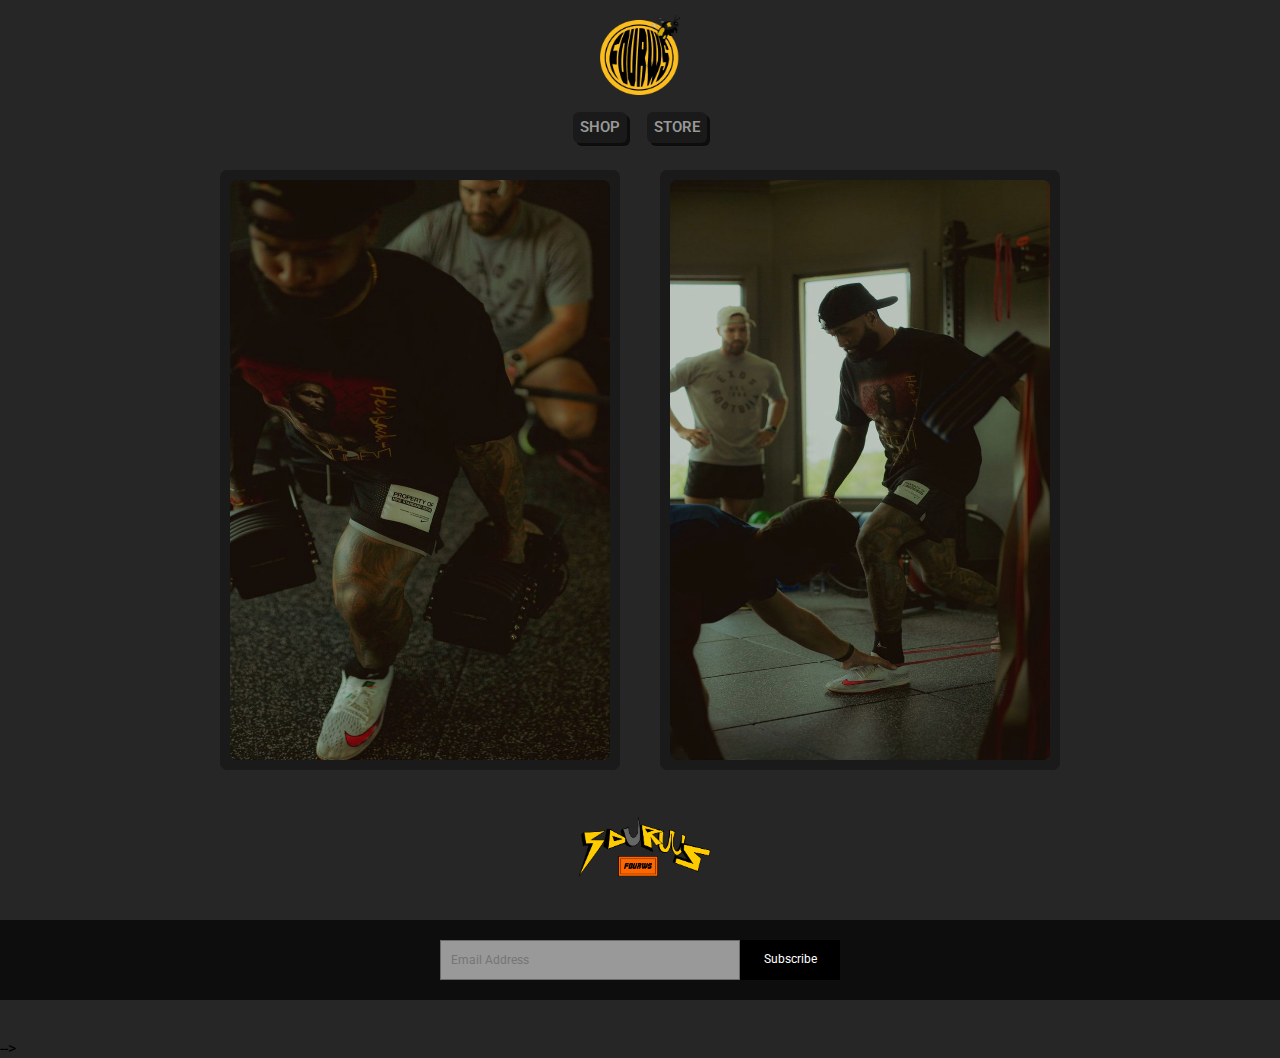
<file: index.html>
<!DOCTYPE html>
<html>
<head>
	<meta charset="utf-8">
	<meta name="viewport" content="width=device-width, initial-scale=1">
	<title>FIND UR WINGS</title>
	<link rel="stylesheet" type="text/css" href="estilo.css">
	<link rel="stylesheet" type="text/css" href="normalize.css">
	<link rel="preconnect" href="https://fonts.googleapis.com">
	<link rel="preconnect" href="https://fonts.gstatic.com" crossorigin>
	<link href="https://fonts.googleapis.com/css2?family=Roboto:wght@500&display=swap" rel="stylesheet">
</head>
<body>
	<div class="navbar">
		<div class="topnav">
 			 <a class="active" href="#home">
 			 	<img src="IMAGENESS/DISEÑO DE ATRAS.png">
 			 </a>
 		</div>
 		<div class="topnav-buttons">
 			<a class="topnav-buttons__shop" href="shop.html"> SHOP </a>
  			<a class="topnav-buttons__store" href="#store">STORE</a>
  		</div>	
	</div>
	
	<div class="gallery">
	
			<div class="gallery-item">
				<img src="IMAGENESS/obj2.png">
			</div>
		
	
			<div class="gallery-item">
				<img src="IMAGENESS/obj1.png">
			</div>
	
		
		
	</div>
	

	<div class="joinus">
		<div class="joinus-logo">
			<img src="IMAGENESS/FUWLOGO.png">
	
		</div>
		<div class="joinus-email">
			<input type="email" placeholder="Email Address">
			<a href="#Subscribe">
				Subscribe
			</a>
			
		</div>
		<div class="joinus-social">
			
		</div>
	</div>-->


</body>
</html>
</file>
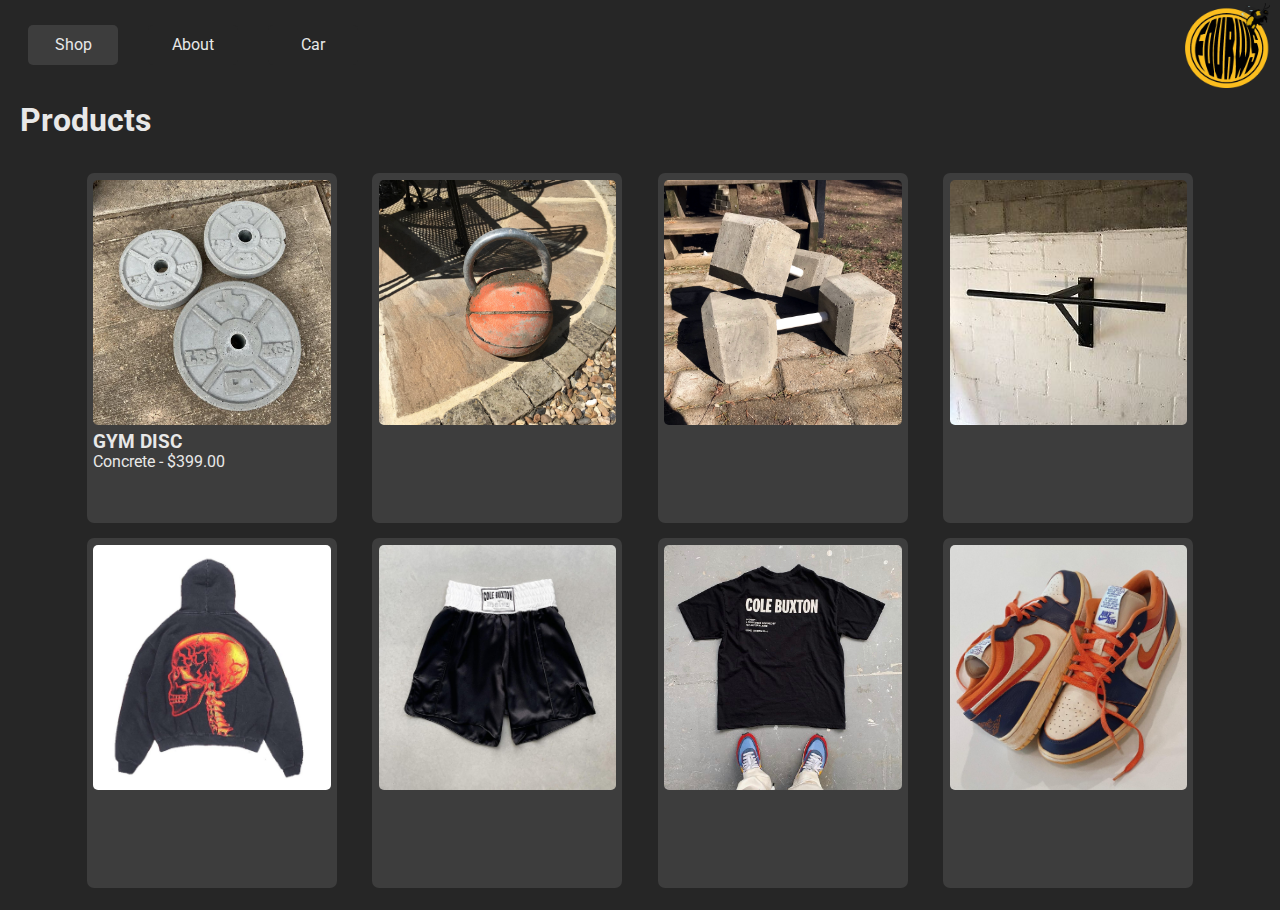
<file: shop.html>
<!DOCTYPE html>
<html>
<head>
	<meta charset="utf-8">
	<meta name="viewport" content="width=device-width, initial-scale=1">
	<title>FIND UR WINGS</title>
	<link rel="stylesheet" type="text/css" href="estiloshop.css">
	<link rel="stylesheet" type="text/css" href="normalize.css">
	<link rel="preconnect" href="https://fonts.googleapis.com">
	<link rel="preconnect" href="https://fonts.gstatic.com" crossorigin>
	<link href="https://fonts.googleapis.com/css2?family=Roboto:wght@500&display=swap" rel="stylesheet">
	
</head>
<body>
	<div class="navbar">
		<div class="navbar-home">
			<a class="active" href="index.html">
 			 	<img src="IMAGENESS/DISEÑO DE ATRAS.png">
 			</a>
		</div>
		<div class="navbar-buttons">
			<a class="shop" href="">Shop</a>
			<a href="">About</a>
			<a href="">Car</a>
		</div>	
	</div>
	<div class="divisor">
		<h1>Products</h1>
		
	</div>
	
	<div class="container"> 
		<div class="container-products"> 
			<div class="container-products-item"> 
				<div class="container-products-item-card">
					<img src="IMAGENESS/1.jpg">
				</div>
				<div class="price">
					<h3>GYM DISC </h3>
					<p>Concrete - $399.00</p>
				</div>

			</div>

			<div class="container-products-item">
				<div class="container-products-item-card">
					<img src="IMAGENESS/2.jpg">
				</div>
				<div class="price">
					
				</div>
			</div>
			<div class="container-products-item">
				<div class="container-products-item-card">
					<img src="IMAGENESS/3.jpg">
				</div>
				<div class="price">
					
				</div>
			</div>
			<div class="container-products-item">
				<div class="container-products-item-card">
					<img src="IMAGENESS/4.jpg">
				</div>
				<div class="price">
					
				</div>
			</div>
			<div class="container-products-item">
				<div class="container-products-item-card">
					<img src="IMAGENESS/5.jpg">
				</div>
				<div class="price">
					
				</div>
			</div>
			<div class="container-products-item">
				<div class="container-products-item-card">
					<img src="IMAGENESS/6.jpg">
				</div>
				<div class="price">
					
				</div>
			</div>
			<div class="container-products-item">
				<div class="container-products-item-card">
					<img src="IMAGENESS/7.jpg">
				</div>
				<div class="price">
					
				</div>
			</div>
			<div class="container-products-item">
				<div class="container-products-item-card">
					<img src="IMAGENESS/9.jpg">
				</div>
				<div class="price">
					
				</div>
			</div>
			
			
			

			
		</div>
		
	

	</div>

	


</body>
</html>
</file>
<file: estilo.css>
*{
	font-family: 'Roboto', sans-serif;
	
}
body{
	width: 100%;
	background: #262626;
}
.navbar{
	height: 150px;
	
	padding: 10px;
	display: flex;
    flex-direction: column;
    align-items: center ;
    
    gap: 12px;
    margin-bottom: 20px;




}
.topnav{
	height: 80px;
	width: 80px;
	min-height: 80px;
	margin: 5px;
	display: inline-block;
}
.topnav a{
	height: 100%;
	width: 100%;
	display: flex;
	justify-content: center;
	align-items: center;
}
.topnav img{
	width: 100%;
    height: 100%; 
}
.topnav img:active{
	height: 80%;
	width: 80%;

}
.topnav-buttons{
	height: 120px;
	width: 100%;
	display: flex;
	justify-content: center;
	align-items: center;
	
	gap: 20px;
	/*background: blue;*/

}
.topnav-buttons__shop{
	padding: 7px;
	text-decoration: none;
	font-weight: 570;
	color: #999999;
	background: #1a1a1a;
	border: 1px #0d0d0d ;
	border-radius: 6px;
	font-size: 15px;
	box-shadow: 3px 3px #0d0d0d;
	

}
.topnav-buttons__store{
	padding: 7px;
	text-decoration: none;
	font-weight: 570;
	color: #999999;
	background: #1a1a1a;
	border-radius: 6px;
	font-size: 15px;
	border: 1px #0d0d0d ;
	box-shadow: 3px 3px #0d0d0d;
	
}
.topnav-buttons__shop:active {
    color:black;
    background: #bfbfbf;
    box-shadow: 3px 3px white;
    /*margin: 13px 0px 23px 0px;*/

}
.topnav-buttons__store:active {
    color:black;
    background: #bfbfbf;
    box-shadow: 3px 3px white;
    /*margin: 13px 0px 23px 13px;*/
}








.gallery{
	
	display: flex;
	flex-direction: row;
	width: 100%;
	height: max-content;
	justify-content: center;
	align-items: center;
	gap: 40px;
	flex-wrap: wrap;

}
.gallery .gallery-item{
	width:  400px;
	height: 600px;
	border-radius: 7px;
	background: #1a1a1a;
	display: flex;
	justify-content: center;
	align-items: center;


}
.gallery .gallery-item img{
	width: 380px;
	height: 580px;
	border-radius: 7px;
}









.joinus{
	height: 250px;
	margin-top: 20px;
	
	display: flex;
	flex-direction: column;
}
.joinus-logo{
	height: 130px;
	
	width: 100%;
	display: flex;
	align-items: center;
	justify-content: center;
}
.joinus-logo img{
	height: 100%;

}
.joinus-email{

	height: 80px;
	background: #0d0d0d;
	width: 100%;
	display: flex;
	align-items: center;
	justify-content: center;

}
.joinus-email input{
	border: 1px solid rgba(0, 0, 0, 0.3);
	height: 40px;
	width: 300px;
	padding: 10px;
	font-size: 12px ;
	background: #999999;

}
.joinus-email input:hover{
	border: 1px solid rgba(0, 0, 0, 1);
	}

.joinus-email a{
	text-decoration: none;
	background: black;
	color: white;
	height: 40px;
	width: 100px;
	display: flex;
	justify-content: center;
	align-items: center;

	font-size: 12px;

}
</file>
<file: estiloshop.css>
*{
  font-family: 'Roboto', sans-serif;
  color: #e8e8e8;
}
body{
  background: #262626;

  }



/*Primera parte del navbar, zona de botones izquierdos y home*/
.navbar{
  height: 90px;
  /*background: red;*/
  display: flex;
  align-items: center;
  justify-content: space-between;
  padding: 10px;
  flex-direction: row-reverse;

}

.navbar .navbar-home{
  display: flex;
  height: 85px;
  width: 85px;



}

.navbar .navbar-buttons{
  height: 85px;
  width: 60%;
 
  display: flex;
  align-items: center;
  column-gap: 20px;
  padding: 8px;
}

/*HOME BUTTON*/

.navbar-home a{
  height: 100%;
  width: 100%;
  display: flex;
  justify-content: center;
  align-items: center;
}
.navbar-home img{
  width: 100%;
    height: 100%; 
}
.navbar-home img:active{
  height: 80%;
  width: 80%;
}
/*NAVBAR BOTONES DE ACCIÓN*/

.navbar .navbar-buttons a{
  background: #262626;
  height: 40px;
  width: 90px;
  display: flex;
  justify-content: center;
  align-items: center;
  text-decoration: none;
  margin-left: 10px;
  border-radius: 5px;

}

.navbar .navbar-buttons .shop {
  background: #3d3d3d;

}


/*Area between navbar and products gallery*/

.divisor{
  height: 60px;

  display: flex;
  align-items: center;

}
.divisor h1{
  margin-left: 20px;
}

/*GRID DE PRODUCTOS*/

.container{
  height: auto;
  min-height: 760px;
  width: 100%;
  padding: 10px;
  display: flex;
  justify-content: center;
  align-items: center;

}
.container-products{
  width: 90%;
  
  display: grid;
  grid-template-columns: repeat(4, 1fr);
  gap: 15px 0.5rem;
  height: auto;
  min-height: 98%;
  align-items: center;
  justify-items: center;
}

.container-products-item{
  width: 250px ;
  height: 350px;
  background: #3d3d3d;
  border:  1px #3d3d3d;
  border-radius: 7px;
  display: flex;
  align-items: center;
  flex-direction: column;
  
}
@media (min-width: 100px){
  .container-products{
    grid-template-columns: repeat(1, 1fr);

  }
}
@media (min-width: 520px){
  .container-products{
    grid-template-columns: repeat(2, 1fr);

  }
}
@media (min-width: 770px){
  .container-products{
    grid-template-columns: repeat(3, 1fr);

  }
}
@media (min-width: 1026px){
  .container-products{
    grid-template-columns: repeat(4, 1fr);

  }
}

.container-products .container-products-item .container-products-item-card{
  height: 70%;
  width: 95%;
  border-radius: 5px;
  display: flex;
  margin: 7px;
}
.container-products-item-card img{
  object-fit: cover;
  border-radius: 5px;
  width: 100%;
}

.container-products-item .price{
  
  width: 95%;
  height: 23%;
  display: flex;
  flex-direction: column;

}
.container-products-item .price h2{
  margin-top: 5px;
  margin-bottom: 3px;
}
</file>
